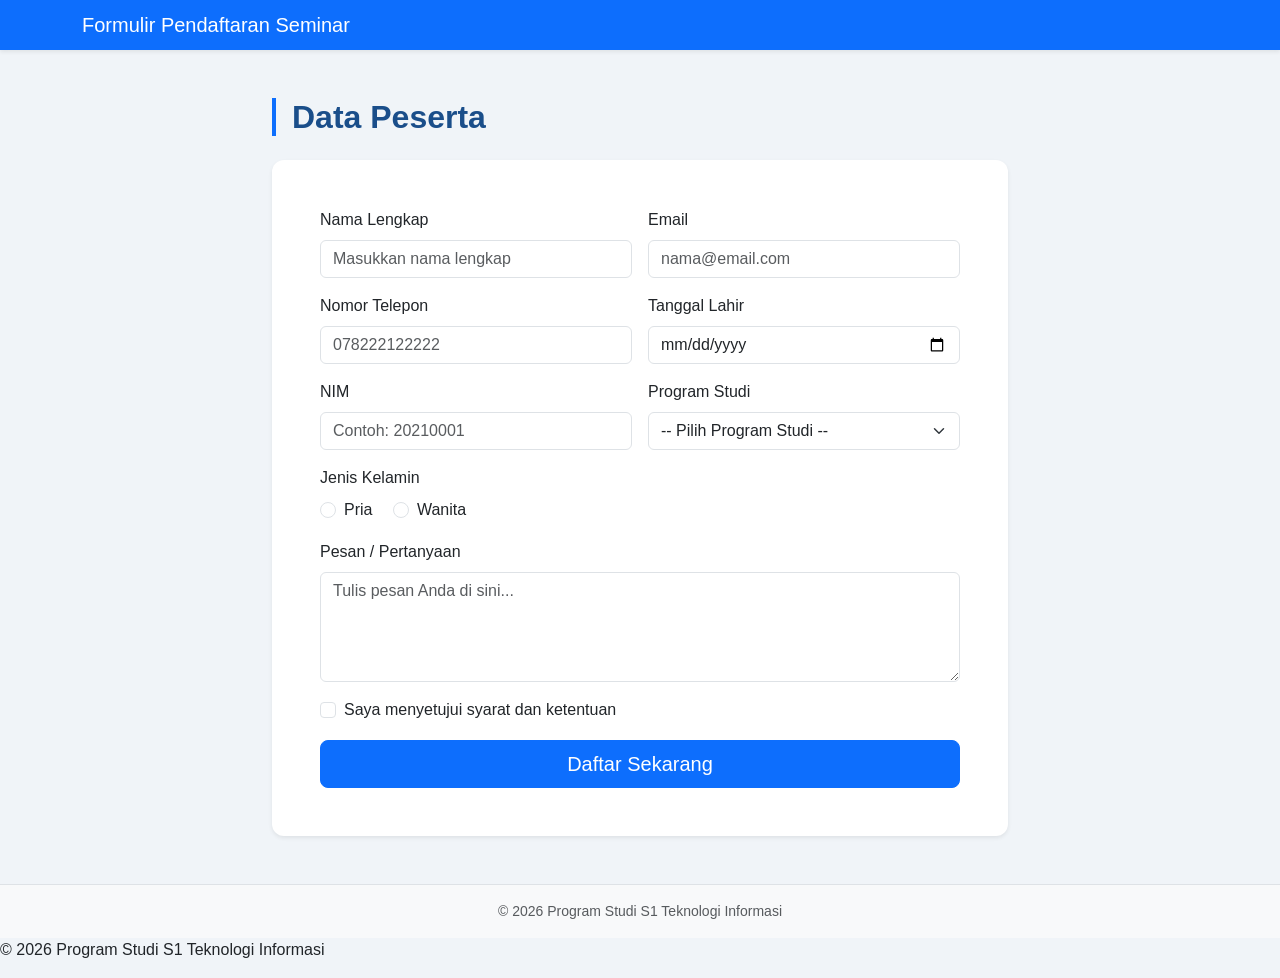
<file: index.html>
<!DOCTYPE html>
<html lang="en">
<head>
    <meta charset="UTF-8">
    <meta name="viewport" content="width=device-width, initial-scale=1.0">
    <title>Document</title>
     <link rel="stylesheet" href="https://cdn.jsdelivr.net/npm/bootstrap@5.3.3/dist/css/bootstrap.min.css">
    <link rel="stylesheet" href="./style/global.css">

</head>
<body>

   <header>
    <nav class="navbar navbar-dark bg-primary shadow-sm">
      <div class="container">
        <span class="navbar-brand mb-0 h1">Formulir Pendaftaran Seminar</span>
      </div>
    </nav>
  </header>

    <main class="py-5">
    <div class="container">
       <div class="row justify-content-center">
        <div class="col-12 col-lg-9 col-xl-8">
      <section>
            <h2 class="mb-4 border-start border-4 border-primary ps-3">Data Peserta</h2>

       <div class="card shadow-sm">
              <div class="card-body p-4 p-md-5">
 
                <!-- action mengarah ke thanks.html sebagai halaman konfirmasi -->
                <form action="thanks.html" method="get">

         <div class="row g-3">
 
                    <div class="col-12 col-md-6">
                      <label for="nama" class="form-label">Nama Lengkap</label>
                      <input type="text" class="form-control" id="nama" name="nama" placeholder="Masukkan nama lengkap" required>
                    </div>
 
                    <div class="col-12 col-md-6">
                      <label for="email" class="form-label">Email</label>
                      <input type="email" class="form-control" id="email" name="email" placeholder="nama@email.com" required>
                    </div>

          <div class="col-12 col-md-6">
                      <label for="nomor-telepon" class="form-label">Nomor Telepon</label>
                      <input type="number" class="form-control" id="nomor-telepon" name="nomor telepon" placeholder="078222122222" required>
                    </div>

         <div class="col-12 col-md-6">
                      <label for="tanggal-lahir" class="form-label">Tanggal Lahir</label>
                      <input type="date" class="form-control" id="tanggal-lahir" name="tanggal lahir" required>
                    </div>
        
                    <div class="col-12 col-md-6">
                      <label for="nim" class="form-label">NIM</label>
                      <input type="text" class="form-control" id="nim" name="nim" placeholder="Contoh: 20210001" required>
                    </div>

         <div class="col-12 col-md-6">
                      <label for="prodi" class="form-label">Program Studi</label>
                      <select id="prodi" name="prodi" class="form-select" required>
                        <option value="" selected disabled>-- Pilih Program Studi --</option>
                        <option value="ti">Teknologi Informasi</option>
                        <option value="if">Informatika</option>
                        <option value="si">Sistem Informasi</option>
                      </select>
                    </div>
         <div class="col-12">
                      <label class="form-label d-block">Jenis Kelamin</label>
                      <div class="form-check form-check-inline">
                        <input class="form-check-input" type="radio" id="pria" name="gender" value="pria" required>
                        <label class="form-check-label" for="pria">Pria</label>
                      </div>
                      <div class="form-check form-check-inline">
                        <input class="form-check-input" type="radio" id="wanita" name="gender" value="wanita" required>
                        <label class="form-check-label" for="wanita">Wanita</label>
                      </div>
                    </div>

            <!-- Pesan: full width -->
                    <div class="col-12">
                      <label for="pesan" class="form-label">Pesan / Pertanyaan</label>
                      <textarea id="pesan" name="pesan" class="form-control" rows="4" placeholder="Tulis pesan Anda di sini..." required></textarea>
                    </div>
 
                    <!-- Persetujuan -->
                    <div class="col-12">
                      <div class="form-check">
                        <input class="form-check-input" type="checkbox" id="setuju" name="setuju" required>
                        <label class="form-check-label" for="setuju">
                          Saya menyetujui syarat dan ketentuan
                        </label>
                      </div>
                    </div>
 
                    <!-- Tombol submit -->
                    <div class="col-12 d-grid">
                      <button type="submit" class="btn btn-primary btn-lg">Daftar Sekarang</button>
                    </div>
 
                  </div>
                </form>
 
              </div>
            </div>
 
          </section>
 
        </div>
      </div>
 
    </div>
  </main>
 
  <!-- Footer -->
  <footer class="bg-light border-top py-3">
    <div class="container text-center">
      <p class="mb-0 text-muted small">&copy; 2026 Program Studi S1 Teknologi Informasi</p>
    </div>
  </footer>
 
  
  <script src="https://cdn.jsdelivr.net/npm/bootstrap@5.3.3/dist/js/bootstrap.bundle.min.js"></script>
</body>
</html>
 


    </section>
  </main>

  <footer>
    <p>&copy; 2026 Program Studi S1 Teknologi Informasi</p>
  </footer>

</body>
</html>
</file>
<file: style/global.css>
body {
  font-family: 'Segoe UI', Verdana, Arial, sans-serif;
  background-color: #f0f4f8;
}
 
/* Warna aksen judul section, konsisten dengan navbar primary */
main h2 {
  color: #1a4e8a;
  font-weight: 600;
}
 
/* Sedikit membulatkan sudut kartu */
.card {
  border-radius: 12px;
  border: none;
}
 
/* Fokus input mengikuti warna primary yang lebih lembut */
.form-control:focus,
.form-select:focus {
  border-color: #2b6cb0;
  box-shadow: 0 0 0 0.2rem rgba(43, 108, 176, 0.15);
}
 
/* Ikon centang di halaman Terima Kasih */
.thanks-icon {
  width: 64px;
  height: 64px;
  border-radius: 50%;
  background-color: #e6f4ea;
  color: #1a8a4a;
  display: flex;
  align-items: center;
  justify-content: center;
  font-size: 2rem;
}
</file>
